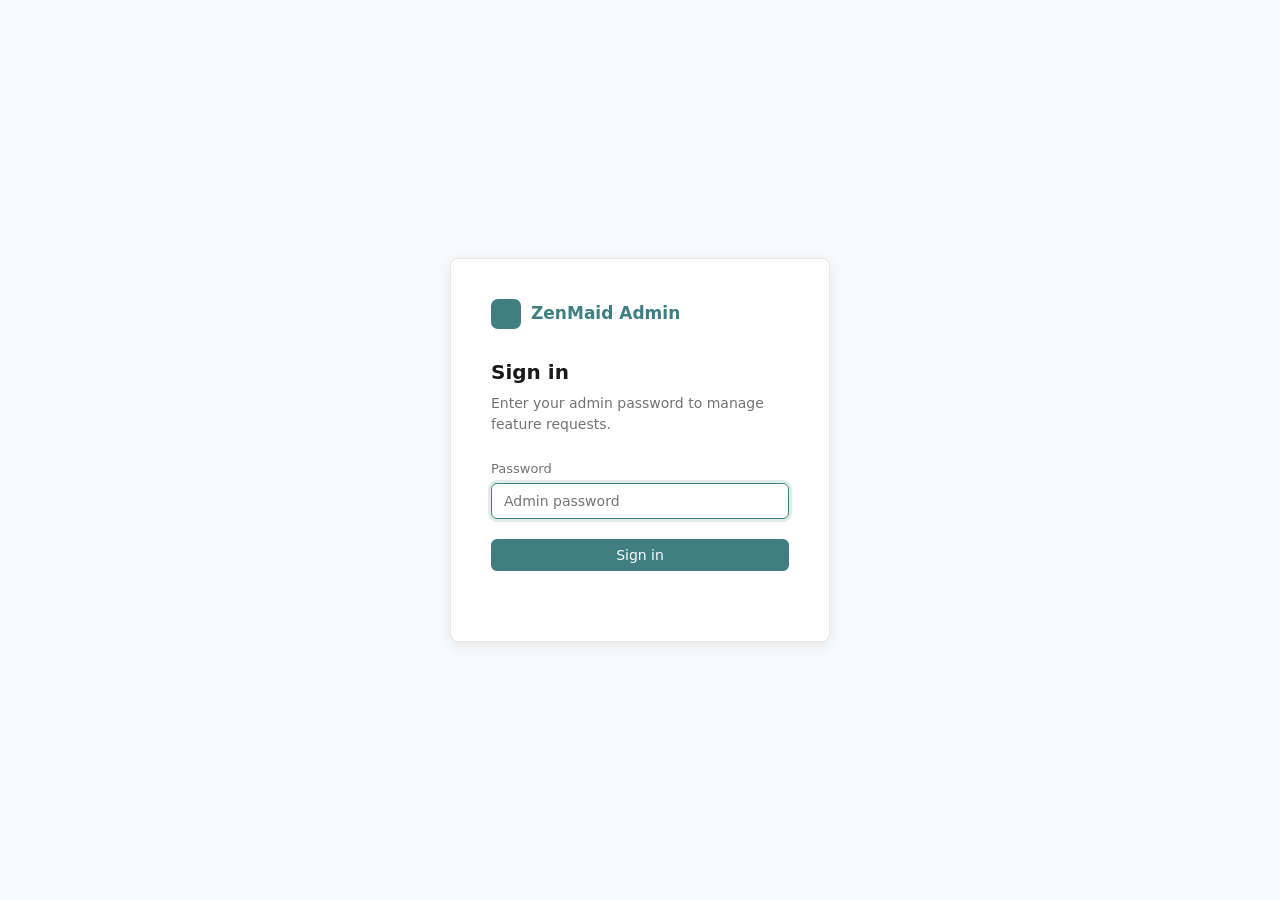
<file: public/admin.html>
<!DOCTYPE html>
<html lang="en">
<head>
  <meta charset="UTF-8">
  <meta name="viewport" content="width=device-width, initial-scale=1.0">
  <title>ZenMaid – Admin</title>
  <link rel="stylesheet" href="style.css">
</head>
<body>

<!-- ── Login screen ──────────────────────────────────────────────────────── -->
<div class="login-page" id="login-screen">
  <div class="login-card">
    <div class="logo" style="margin-bottom:28px">
      <div class="logo-icon">Z</div>
      ZenMaid Admin
    </div>
    <h1>Sign in</h1>
    <p>Enter your admin password to manage feature requests.</p>
    <form id="login-form">
      <div class="form-group">
        <label for="pw-input">Password</label>
        <input type="password" id="pw-input" placeholder="Admin password" autofocus>
      </div>
      <button type="submit" class="btn btn-primary btn-full" style="margin-top:6px">Sign in</button>
      <div class="error-msg" id="login-error"></div>
    </form>
  </div>
</div>

<!-- ── Admin screen ──────────────────────────────────────────────────────── -->
<div id="admin-screen" class="admin-page hidden">

  <header class="header">
    <div class="header-inner">
      <a href="/" class="logo">
        <div class="logo-icon">Z</div>
        ZenMaid
      </a>
      <nav class="header-nav">
        <a href="/">User view ↗</a>
        <button id="logout-btn" class="btn btn-sm" style="background:rgba(255,255,255,.15);color:white;border:none">Sign out</button>
      </nav>
    </div>
  </header>

  <div style="max-width:1200px;margin:0 auto;padding:32px 24px 100px;">

    <div class="admin-header">
      <h1>Feature Requests</h1>
    </div>

    <!-- Stats -->
    <div class="stats-bar" id="stats-bar">
      <div class="stat-card"><div class="stat-label">Total</div><div class="stat-value" id="stat-total">–</div></div>
      <div class="stat-card"><div class="stat-label">Pending</div><div class="stat-value" id="stat-pending" style="color:var(--pending-clr)">–</div></div>
      <div class="stat-card"><div class="stat-label">Complete</div><div class="stat-value" id="stat-complete" style="color:var(--complete-clr)">–</div></div>
      <div class="stat-card"><div class="stat-label">Cannot Do</div><div class="stat-value" id="stat-cannot" style="color:var(--cannot-clr)">–</div></div>
      <div class="stat-card"><div class="stat-label">Merged</div><div class="stat-value" id="stat-merged" style="color:var(--text-muted)">–</div></div>
    </div>

    <!-- Toolbar -->
    <div class="admin-toolbar">
      <div class="filters" id="admin-filters" style="margin-bottom:0;flex:1">
        <button class="filter-btn active" data-status="">Active</button>
        <button class="filter-btn" data-status="Pending">Pending</button>
        <button class="filter-btn" data-status="Complete">Complete</button>
        <button class="filter-btn" data-status="Cannot Do">Cannot Do</button>
        <button class="filter-btn" data-status="__merged__">Merged</button>
      </div>
      <input type="text" class="search-box" id="search-box" placeholder="Search requests…">
    </div>

    <!-- Table -->
    <div id="requests-table">
      <div class="loading">Loading…</div>
    </div>

  </div><!-- /container -->
</div><!-- /admin-screen -->

<!-- ── Merge bar (sticky bottom) ─────────────────────────────────────────── -->
<div class="merge-bar hidden" id="merge-bar">
  <strong id="merge-count">0</strong> requests selected
  <button class="btn-merge" id="merge-btn">Merge Selected</button>
  <button class="btn-cancel-sel" id="clear-sel-btn">Clear</button>
</div>

<!-- ── Merge modal ────────────────────────────────────────────────────────── -->
<div class="modal-overlay hidden" id="merge-modal">
  <div class="modal">
    <h2>Merge Requests</h2>
    <p>Select which request to <strong>keep</strong>. The others will be merged into it and their votes combined.</p>
    <div id="merge-options"></div>
    <div class="modal-actions">
      <button class="btn btn-secondary" id="cancel-merge-btn">Cancel</button>
      <button class="btn btn-primary" id="confirm-merge-btn" disabled>Merge</button>
    </div>
  </div>
</div>

<div class="toast" id="toast"></div>

<script>
(() => {
  let password = sessionStorage.getItem('zm_admin_pw') || '';
  let allRequests = [];
  let selectedIds = new Set();
  let currentFilter = '';   // '' = active (non-merged), or status, or '__merged__'
  let searchQuery = '';
  let keepId = null;

  // ── Boot ─────────────────────────────────────────────────────────────────
  if (password) showAdmin();

  // ── Login ─────────────────────────────────────────────────────────────────
  document.getElementById('login-form').addEventListener('submit', async e => {
    e.preventDefault();
    const pw = document.getElementById('pw-input').value;
    const res = await fetch('/api/admin/verify', {
      method: 'POST',
      headers: { 'Content-Type': 'application/json' },
      body: JSON.stringify({ password: pw })
    });
    if (res.ok) {
      password = pw;
      sessionStorage.setItem('zm_admin_pw', pw);
      showAdmin();
    } else {
      document.getElementById('login-error').textContent = 'Incorrect password. Please try again.';
    }
  });

  function showAdmin() {
    document.getElementById('login-screen').classList.add('hidden');
    document.getElementById('admin-screen').classList.remove('hidden');
    loadRequests();
  }

  document.getElementById('logout-btn').addEventListener('click', () => {
    sessionStorage.removeItem('zm_admin_pw');
    password = '';
    document.getElementById('admin-screen').classList.add('hidden');
    document.getElementById('login-screen').classList.remove('hidden');
  });

  // ── Load data ─────────────────────────────────────────────────────────────
  async function loadRequests() {
    const res = await fetch('/api/admin/requests', {
      headers: { Authorization: `Bearer ${password}` }
    });
    if (res.status === 401) { sessionStorage.removeItem('zm_admin_pw'); location.reload(); return; }
    allRequests = await res.json();
    updateStats();
    renderTable();
  }

  function updateStats() {
    const active = allRequests.filter(r => !r.merged_into);
    document.getElementById('stat-total').textContent   = active.length;
    document.getElementById('stat-pending').textContent = active.filter(r => r.status === 'Pending').length;
    document.getElementById('stat-complete').textContent= active.filter(r => r.status === 'Complete').length;
    document.getElementById('stat-cannot').textContent  = active.filter(r => r.status === 'Cannot Do').length;
    document.getElementById('stat-merged').textContent  = allRequests.filter(r => r.merged_into).length;
  }

  function getFiltered() {
    return allRequests.filter(r => {
      const isMerged = !!r.merged_into;

      if (currentFilter === '__merged__') { if (!isMerged) return false; }
      else if (currentFilter)             { if (isMerged || r.status !== currentFilter) return false; }
      else                                { if (isMerged) return false; }

      if (searchQuery) {
        const q = searchQuery.toLowerCase();
        return r.title.toLowerCase().includes(q) ||
               (r.description || '').toLowerCase().includes(q);
      }
      return true;
    });
  }

  // ── Render table ──────────────────────────────────────────────────────────
  function renderTable() {
    const filtered = getFiltered();
    const container = document.getElementById('requests-table');

    if (!filtered.length) {
      container.innerHTML = `<div class="empty-state"><div class="empty-icon">📋</div><p>No requests found.</p></div>`;
      return;
    }

    container.innerHTML = `
      <div class="admin-table">
        <div class="admin-thead">
          <div></div>
          <div>Request</div>
          <div>Votes</div>
          <div>Status</div>
          <div>Actions</div>
        </div>
        ${filtered.map(r => renderRow(r)).join('')}
      </div>`;

    updateMergeBar();
  }

  function renderRow(r) {
    const isMerged = !!r.merged_into;
    const desc = r.description
      ? r.description.length > 90 ? r.description.slice(0, 90) + '…' : r.description
      : '';

    const mergedIntoText = isMerged
      ? `<div class="row-title-sub teal">↪ Merged into: ${esc(r.merged_into_title || 'another request')}</div>`
      : '';

    const statusCell = isMerged
      ? `<span class="badge badge-Merged">Merged</span>`
      : `<select class="status-select" data-id="${r.id}" onchange="changeStatus(${r.id}, this)">
           <option ${r.status === 'Pending'    ? 'selected' : ''}>Pending</option>
           <option ${r.status === 'Cannot Do'  ? 'selected' : ''}>Cannot Do</option>
           <option ${r.status === 'Complete'   ? 'selected' : ''}>Complete</option>
         </select>`;

    const actionsCell = `
      ${isMerged ? `<button class="btn btn-secondary btn-sm" onclick="doUnmerge(${r.id})">Unmerge</button>` : ''}
      <button class="btn btn-danger btn-sm" onclick="doDelete(${r.id})" title="Delete">🗑</button>
    `;

    return `
      <div class="admin-row ${isMerged ? 'is-merged' : ''}" data-id="${r.id}">
        <div>
          ${!isMerged
            ? `<input type="checkbox" class="row-cb" data-id="${r.id}"
                ${selectedIds.has(r.id) ? 'checked' : ''}
                onchange="toggleSel(${r.id}, this.checked)">`
            : ''}
        </div>
        <div>
          <div class="row-title-main">${esc(r.title)}</div>
          ${desc ? `<div class="row-title-sub">${esc(desc)}</div>` : ''}
          ${mergedIntoText}
          <div class="row-title-sub">${fmtDate(r.created_at)}</div>
        </div>
        <div class="row-votes">${r.vote_count}</div>
        <div>${statusCell}</div>
        <div class="row-actions">${actionsCell}</div>
      </div>`;
  }

  // ── Status change ─────────────────────────────────────────────────────────
  window.changeStatus = async function(id, selectEl) {
    const status = selectEl.value;
    const res = await fetch(`/api/admin/requests/${id}`, {
      method: 'PUT',
      headers: { 'Content-Type': 'application/json', Authorization: `Bearer ${password}` },
      body: JSON.stringify({ status })
    });
    if (res.ok) {
      const updated = await res.json();
      const idx = allRequests.findIndex(r => r.id === id);
      if (idx !== -1) allRequests[idx] = { ...allRequests[idx], ...updated };
      updateStats();
      toast('Status updated.');
    }
  };

  // ── Delete ────────────────────────────────────────────────────────────────
  window.doDelete = async function(id) {
    if (!confirm('Delete this request permanently? This cannot be undone.')) return;
    const res = await fetch(`/api/admin/requests/${id}`, {
      method: 'DELETE',
      headers: { Authorization: `Bearer ${password}` }
    });
    if (res.ok) {
      allRequests = allRequests.filter(r => r.id !== id);
      selectedIds.delete(id);
      updateStats();
      renderTable();
      toast('Request deleted.');
    }
  };

  // ── Unmerge ───────────────────────────────────────────────────────────────
  window.doUnmerge = async function(id) {
    const res = await fetch(`/api/admin/requests/${id}/unmerge`, {
      method: 'POST',
      headers: { Authorization: `Bearer ${password}` }
    });
    if (res.ok) { await loadRequests(); toast('Request unmerged.'); }
  };

  // ── Merge selection ───────────────────────────────────────────────────────
  window.toggleSel = function(id, checked) {
    checked ? selectedIds.add(id) : selectedIds.delete(id);
    updateMergeBar();
  };

  function updateMergeBar() {
    const bar = document.getElementById('merge-bar');
    if (selectedIds.size >= 2) {
      bar.classList.remove('hidden');
      document.getElementById('merge-count').textContent = selectedIds.size;
    } else {
      bar.classList.add('hidden');
    }
  }

  document.getElementById('clear-sel-btn').addEventListener('click', () => {
    selectedIds.clear();
    document.querySelectorAll('.row-cb').forEach(cb => cb.checked = false);
    updateMergeBar();
  });

  // ── Merge modal ───────────────────────────────────────────────────────────
  document.getElementById('merge-btn').addEventListener('click', () => {
    const selected = allRequests.filter(r => selectedIds.has(r.id));
    keepId = null;
    document.getElementById('confirm-merge-btn').disabled = true;

    document.getElementById('merge-options').innerHTML = selected.map(r => `
      <div class="merge-option" data-id="${r.id}" onclick="pickKeep(${r.id})">
        <div class="merge-option-radio" id="radio-${r.id}"></div>
        <div>
          <div class="merge-option-title">${esc(r.title)}</div>
          <div class="merge-option-meta">
            ${r.vote_count} vote${r.vote_count !== 1 ? 's' : ''} &middot; ${fmtDate(r.created_at)}
            ${r.description ? `&middot; ${esc(r.description.slice(0, 80))}${r.description.length > 80 ? '…' : ''}` : ''}
          </div>
        </div>
      </div>`).join('');

    document.getElementById('merge-modal').classList.remove('hidden');
  });

  window.pickKeep = function(id) {
    keepId = id;
    document.querySelectorAll('.merge-option').forEach(el => {
      const isSelected = parseInt(el.dataset.id) === id;
      el.classList.toggle('selected', isSelected);
    });
    document.getElementById('confirm-merge-btn').disabled = false;
  };

  document.getElementById('cancel-merge-btn').addEventListener('click', closeMergeModal);

  document.getElementById('confirm-merge-btn').addEventListener('click', async () => {
    if (!keepId) return;
    const merge_ids = [...selectedIds].filter(id => id !== keepId);

    const res = await fetch('/api/admin/merge', {
      method: 'POST',
      headers: { 'Content-Type': 'application/json', Authorization: `Bearer ${password}` },
      body: JSON.stringify({ keep_id: keepId, merge_ids })
    });

    if (res.ok) {
      closeMergeModal();
      selectedIds.clear();
      keepId = null;
      await loadRequests();
      toast(`Merged ${merge_ids.length + 1} requests successfully.`);
    }
  });

  function closeMergeModal() {
    document.getElementById('merge-modal').classList.add('hidden');
    keepId = null;
  }

  // ── Filters & search ──────────────────────────────────────────────────────
  document.getElementById('admin-filters').addEventListener('click', e => {
    const btn = e.target.closest('.filter-btn');
    if (!btn) return;
    document.querySelectorAll('#admin-filters .filter-btn').forEach(b => b.classList.remove('active'));
    btn.classList.add('active');
    currentFilter = btn.dataset.status;
    renderTable();
  });

  document.getElementById('search-box').addEventListener('input', e => {
    searchQuery = e.target.value.trim();
    renderTable();
  });

  // ── Helpers ───────────────────────────────────────────────────────────────
  function esc(str) {
    const d = document.createElement('div');
    d.textContent = str;
    return d.innerHTML;
  }

  function fmtDate(s) {
    return new Date(s).toLocaleDateString('en-US', { month: 'short', day: 'numeric', year: 'numeric' });
  }

  function toast(msg) {
    const el = document.getElementById('toast');
    el.textContent = msg;
    el.classList.add('show');
    setTimeout(() => el.classList.remove('show'), 3000);
  }
})();
</script>
</body>
</html>
</file>
<file: public/style.css>
*, *::before, *::after { box-sizing: border-box; margin: 0; padding: 0; }

:root {
  --teal:         #3F7E81;
  --teal-dark:    #336669;
  --teal-light:   #eaf3f3;
  --teal-border:  rgba(63,126,129,.25);
  --white:        #ffffff;
  --bg:           #ffffff;
  --border:       rgb(230,230,230);
  --text:         #1a1a1a;
  --text-muted:   #737373;
  --footer-text:  #909aa5;
  --pending-clr:  #b45309;
  --pending-bg:   #fffbeb;
  --complete-clr: #047857;
  --complete-bg:  #ecfdf5;
  --cannot-clr:   #b91c1c;
  --cannot-bg:    #fef2f2;
  --shadow-card:  0 1px 2px 0 rgba(0,0,0,.05);
  --radius:       8px;
  --radius-sm:    6px;
  --max-w:        960px;
}

body {
  font-family: system-ui, 'Segoe UI', Roboto, Helvetica, Arial, sans-serif;
  background: var(--white);
  color: var(--text);
  font-size: 15px;
  line-height: 1.5;
  min-height: 100vh;
  display: flex;
  flex-direction: column;
}

/* ── Header ── */
.header {
  background: var(--teal);
  color: white;
}
.header-inner {
  max-width: var(--max-w);
  margin: 0 auto;
  padding: 0 24px;
  height: 58px;
  display: flex;
  align-items: center;
  justify-content: space-between;
  gap: 16px;
}
.logo {
  display: flex;
  align-items: center;
  gap: 10px;
  font-weight: 700;
  font-size: 17px;
  color: white;
  text-decoration: none;
  flex-shrink: 0;
}
.logo-icon {
  width: 30px; height: 30px;
  background: rgba(255,255,255,.2);
  border-radius: 7px;
  display: flex; align-items: center; justify-content: center;
  font-weight: 800; font-size: 15px;
}
.header-nav { display: flex; gap: 8px; align-items: center; }
.header-nav a {
  font-size: 13px;
  color: rgba(255,255,255,.8);
  text-decoration: none;
  padding: 5px 12px;
  border-radius: var(--radius-sm);
  transition: color .15s, background .15s;
}
.header-nav a:hover { color: white; background: rgba(255,255,255,.15); }

/* Hero band (user page only) */
.hero {
  background: var(--teal);
  color: white;
  padding: 36px 24px 40px;
}
.hero-inner {
  max-width: var(--max-w);
  margin: 0 auto;
}
.hero h1 { font-size: 26px; font-weight: 700; margin-bottom: 6px; }
.hero p  { font-size: 15px; color: rgba(255,255,255,.8); }

/* ── Layout ── */
.page-main {
  max-width: var(--max-w);
  margin: 0 auto;
  padding: 36px 24px 60px;
  display: grid;
  grid-template-columns: 280px 1fr;
  gap: 32px;
  align-items: start;
  flex: 1;
}
@media (max-width: 720px) { .page-main { grid-template-columns: 1fr; } }

/* ── Card ── */
.card {
  background: var(--white);
  border: 1px solid var(--border);
  border-radius: var(--radius);
  box-shadow: var(--shadow-card);
}

/* ── Form ── */
.submit-section { position: sticky; top: 20px; }
.submit-section h2 {
  font-size: 13px; font-weight: 600;
  text-transform: uppercase; letter-spacing: .5px;
  color: var(--text-muted);
  margin-bottom: 12px;
}
.form-card { padding: 20px; }
.form-group { margin-bottom: 14px; }
.form-group label {
  display: block;
  font-size: 13px; font-weight: 500;
  color: var(--text-muted);
  margin-bottom: 5px;
}
input[type="text"],
input[type="password"],
textarea,
select {
  width: 100%;
  padding: 9px 12px;
  border: 1px solid var(--border);
  border-radius: var(--radius-sm);
  font-size: 14px; font-family: inherit;
  color: var(--text); background: var(--white);
  transition: border-color .15s, box-shadow .15s;
}
input[type="text"]:focus,
input[type="password"]:focus,
textarea:focus, select:focus {
  outline: none;
  border-color: var(--teal);
  box-shadow: 0 0 0 3px rgba(63,126,129,.15);
}
textarea { min-height: 110px; resize: vertical; }

/* ── Buttons ── */
.btn {
  display: inline-flex; align-items: center; justify-content: center; gap: 6px;
  padding: 9px 18px;
  border-radius: var(--radius-sm);
  font-size: 14px; font-weight: 500; font-family: inherit;
  cursor: pointer; border: none;
  transition: all .15s; text-decoration: none; line-height: 1;
}
.btn-primary { background: var(--teal); color: white; }
.btn-primary:hover { background: var(--teal-dark); }
.btn-full { width: 100%; }
.btn-secondary {
  background: var(--white); color: var(--text);
  border: 1px solid var(--border);
}
.btn-secondary:hover { background: #f7f7f7; }
.btn-danger { background: var(--cannot-bg); color: var(--cannot-clr); border: 1px solid #fecaca; }
.btn-danger:hover { background: #fee2e2; }
.btn-sm { padding: 5px 10px; font-size: 12px; }
.btn:disabled { opacity: .5; cursor: not-allowed; }

/* ── Filters ── */
.filters { display: flex; gap: 6px; flex-wrap: wrap; margin-bottom: 20px; }
.filter-btn {
  padding: 5px 14px;
  border-radius: 20px;
  border: 1px solid var(--border);
  background: var(--white);
  color: var(--text-muted);
  font-size: 13px; font-weight: 500; font-family: inherit;
  cursor: pointer; transition: all .15s;
}
.filter-btn:hover  { border-color: var(--teal); color: var(--teal); }
.filter-btn.active { background: var(--teal); border-color: var(--teal); color: white; }
.filter-badge {
  display: inline-block;
  background: rgba(255,255,255,.25);
  border-radius: 10px; padding: 0 6px; font-size: 11px; margin-left: 2px;
}
.filter-btn:not(.active) .filter-badge { background: #f0f0f0; color: var(--text-muted); }

/* ── Request cards ── */
.request-card {
  background: var(--white);
  border: 1px solid var(--border);
  border-radius: var(--radius);
  box-shadow: var(--shadow-card);
  padding: 16px 18px;
  margin-bottom: 10px;
  display: flex; gap: 14px; align-items: flex-start;
  transition: border-color .15s, box-shadow .15s;
}
.request-card:hover {
  border-color: var(--teal-border);
  box-shadow: 0 2px 8px rgba(63,126,129,.1);
}

.vote-btn {
  display: flex; flex-direction: column; align-items: center; gap: 1px;
  padding: 8px 10px;
  border: 1px solid var(--border);
  border-radius: var(--radius-sm);
  background: var(--white); cursor: pointer;
  min-width: 50px; flex-shrink: 0; font-family: inherit;
  transition: all .15s;
  color: var(--text-muted);
}
.vote-btn:hover { border-color: var(--teal); color: var(--teal); background: var(--teal-light); }
.vote-btn.voted { background: var(--teal); border-color: var(--teal); color: white; }
.vote-arrow { font-size: 9px; line-height: 1; }
.vote-count { font-size: 19px; font-weight: 700; line-height: 1; }

.request-body  { flex: 1; min-width: 0; }
.request-title { font-size: 15px; font-weight: 600; margin-bottom: 5px; color: var(--text); }
.request-desc  {
  font-size: 13px; color: var(--text-muted); line-height: 1.55;
  display: -webkit-box; -webkit-line-clamp: 2; -webkit-box-orient: vertical; overflow: hidden;
}
.request-meta  { display: flex; align-items: center; gap: 10px; margin-top: 10px; flex-wrap: wrap; }

/* ── Badges ── */
.badge {
  display: inline-flex; align-items: center;
  padding: 2px 10px; border-radius: 12px;
  font-size: 12px; font-weight: 500;
}
.badge-Pending  { background: var(--pending-bg);  color: var(--pending-clr); }
.badge-Complete { background: var(--complete-bg); color: var(--complete-clr); }
.badge-CannotDo { background: var(--cannot-bg);   color: var(--cannot-clr); }
.badge-Merged   { background: #f1f5f9; color: #94a3b8; }

.req-date { font-size: 12px; color: var(--text-muted); }

/* ── Empty / loading ── */
.empty-state { text-align: center; padding: 60px 20px; color: var(--text-muted); }
.empty-icon  { font-size: 36px; margin-bottom: 12px; opacity: .4; }
.empty-state p { font-size: 14px; }
.loading { text-align: center; padding: 48px; color: var(--text-muted); font-size: 14px; }

/* ── Toast ── */
.toast {
  position: fixed; bottom: 24px; right: 24px;
  background: #1a1a1a; color: white;
  padding: 11px 20px; border-radius: var(--radius-sm);
  font-size: 14px; z-index: 300;
  opacity: 0; transform: translateY(8px);
  transition: all .25s; pointer-events: none;
}
.toast.show { opacity: 1; transform: translateY(0); }

/* ── Footer ── */
.footer {
  background: var(--white);
  border-top: 1px solid var(--border);
  padding: 24px;
  text-align: center;
  font-size: 13px;
  color: var(--footer-text);
  margin-top: auto;
}
.footer a { color: var(--footer-text); text-decoration: none; }
.footer a:hover { color: var(--teal); }

/* ── Admin login ── */
.login-page {
  display: flex; align-items: center; justify-content: center;
  min-height: 100vh; padding: 24px; background: #f9fafb;
}
.login-card {
  background: var(--white);
  border: 1px solid var(--border);
  border-radius: var(--radius);
  padding: 40px; width: 380px;
  box-shadow: 0 4px 16px rgba(0,0,0,.08);
}
.login-card .logo { margin-bottom: 28px; color: var(--teal); }
.login-card .logo .logo-icon { background: var(--teal); }
.login-card h1 { font-size: 20px; margin-bottom: 6px; }
.login-card p  { font-size: 14px; color: var(--text-muted); margin-bottom: 24px; }
.error-msg { font-size: 13px; color: var(--cannot-clr); margin-top: 10px; min-height: 20px; }

/* ── Admin main ── */
.admin-page { max-width: 1100px; margin: 0 auto; padding: 32px 24px 100px; }
.admin-page.hidden { display: none; }
.login-page.hidden { display: none; }

/* Stats bar */
.stats-bar { display: flex; gap: 10px; margin-bottom: 24px; flex-wrap: wrap; }
.stat-card {
  background: var(--white);
  border: 1px solid var(--border);
  border-radius: var(--radius);
  box-shadow: var(--shadow-card);
  padding: 14px 20px;
  display: flex; flex-direction: column; gap: 2px;
  min-width: 110px;
}
.stat-label { font-size: 11px; font-weight: 600; text-transform: uppercase; letter-spacing: .5px; color: var(--text-muted); }
.stat-value { font-size: 26px; font-weight: 700; color: var(--text); line-height: 1; }

/* Admin toolbar */
.admin-toolbar { display: flex; gap: 10px; align-items: center; margin-bottom: 14px; flex-wrap: wrap; }
.search-box {
  padding: 7px 14px; border: 1px solid var(--border);
  border-radius: var(--radius-sm); font-size: 14px; width: 240px; font-family: inherit;
}
.search-box:focus { outline: none; border-color: var(--teal); box-shadow: 0 0 0 3px rgba(63,126,129,.15); }

/* Admin table */
.admin-table { background: var(--white); border: 1px solid var(--border); border-radius: var(--radius); box-shadow: var(--shadow-card); overflow: hidden; }
.admin-thead {
  display: grid;
  grid-template-columns: 36px 1fr 70px 150px 120px;
  padding: 10px 20px; gap: 12px;
  background: #fafafa;
  border-bottom: 1px solid var(--border);
  font-size: 11px; font-weight: 600; color: var(--text-muted);
  text-transform: uppercase; letter-spacing: .5px;
}
.admin-row {
  display: grid;
  grid-template-columns: 36px 1fr 70px 150px 120px;
  padding: 13px 20px; gap: 12px;
  border-bottom: 1px solid var(--border);
  align-items: center; transition: background .1s;
}
.admin-row:last-child { border-bottom: none; }
.admin-row:hover      { background: #fafafa; }
.admin-row.is-merged  { opacity: .55; }

.row-title-main { font-size: 14px; font-weight: 600; }
.row-title-sub  { font-size: 12px; color: var(--text-muted); margin-top: 3px; line-height: 1.4; }
.row-title-sub.teal { color: var(--teal); }
.row-votes { font-size: 16px; font-weight: 700; color: var(--teal); }

.status-select {
  width: 100%; padding: 5px 8px;
  border: 1px solid var(--border); border-radius: var(--radius-sm);
  font-size: 13px; font-family: inherit; cursor: pointer; background: var(--white);
}
.row-actions { display: flex; gap: 6px; }

/* Merge bar */
.merge-bar {
  position: fixed; bottom: 24px; left: 50%; transform: translateX(-50%);
  background: var(--teal); color: white;
  padding: 13px 22px; border-radius: 30px;
  display: flex; align-items: center; gap: 14px;
  font-size: 14px; box-shadow: 0 8px 24px rgba(63,126,129,.4);
  z-index: 100; white-space: nowrap;
}
.merge-bar.hidden { display: none; }
.merge-bar .btn-merge {
  background: white; color: var(--teal); border: none;
  padding: 6px 16px; border-radius: 20px; font-weight: 600; font-size: 13px;
  cursor: pointer; transition: opacity .15s;
}
.merge-bar .btn-merge:hover { opacity: .85; }
.merge-bar .btn-cancel-sel {
  background: rgba(255,255,255,.2); color: white; border: none;
  padding: 6px 12px; border-radius: 20px; font-size: 13px;
  cursor: pointer; transition: background .15s;
}
.merge-bar .btn-cancel-sel:hover { background: rgba(255,255,255,.3); }

/* Modal */
.modal-overlay {
  position: fixed; inset: 0; background: rgba(0,0,0,.4);
  z-index: 200; display: flex; align-items: center; justify-content: center;
  padding: 24px; backdrop-filter: blur(2px);
}
.modal-overlay.hidden { display: none; }
.modal {
  background: var(--white); border-radius: var(--radius);
  padding: 32px; width: 100%; max-width: 540px;
  max-height: 85vh; overflow-y: auto;
  box-shadow: 0 20px 60px rgba(0,0,0,.15);
}
.modal h2 { font-size: 18px; margin-bottom: 6px; }
.modal > p { font-size: 13px; color: var(--text-muted); margin-bottom: 20px; }

.merge-option {
  display: flex; align-items: flex-start; gap: 12px;
  padding: 13px 15px; border: 2px solid var(--border);
  border-radius: var(--radius-sm); cursor: pointer;
  margin-bottom: 8px; transition: all .15s;
}
.merge-option:hover   { border-color: var(--teal-border); background: var(--teal-light); }
.merge-option.selected { border-color: var(--teal); background: var(--teal-light); }
.merge-option-radio {
  width: 17px; height: 17px; border-radius: 50%;
  border: 2px solid var(--border); flex-shrink: 0; margin-top: 2px;
  transition: all .15s;
}
.merge-option.selected .merge-option-radio { border-color: var(--teal); background: var(--teal); }
.merge-option-title { font-size: 14px; font-weight: 600; }
.merge-option-meta  { font-size: 12px; color: var(--text-muted); margin-top: 3px; }

.modal-actions { display: flex; gap: 10px; justify-content: flex-end; margin-top: 24px; }

/* Admin header bar */
.admin-header { display: flex; align-items: center; gap: 16px; margin-bottom: 24px; flex-wrap: wrap; }
.admin-header h1 { font-size: 22px; font-weight: 700; flex: 1; }
</file>
